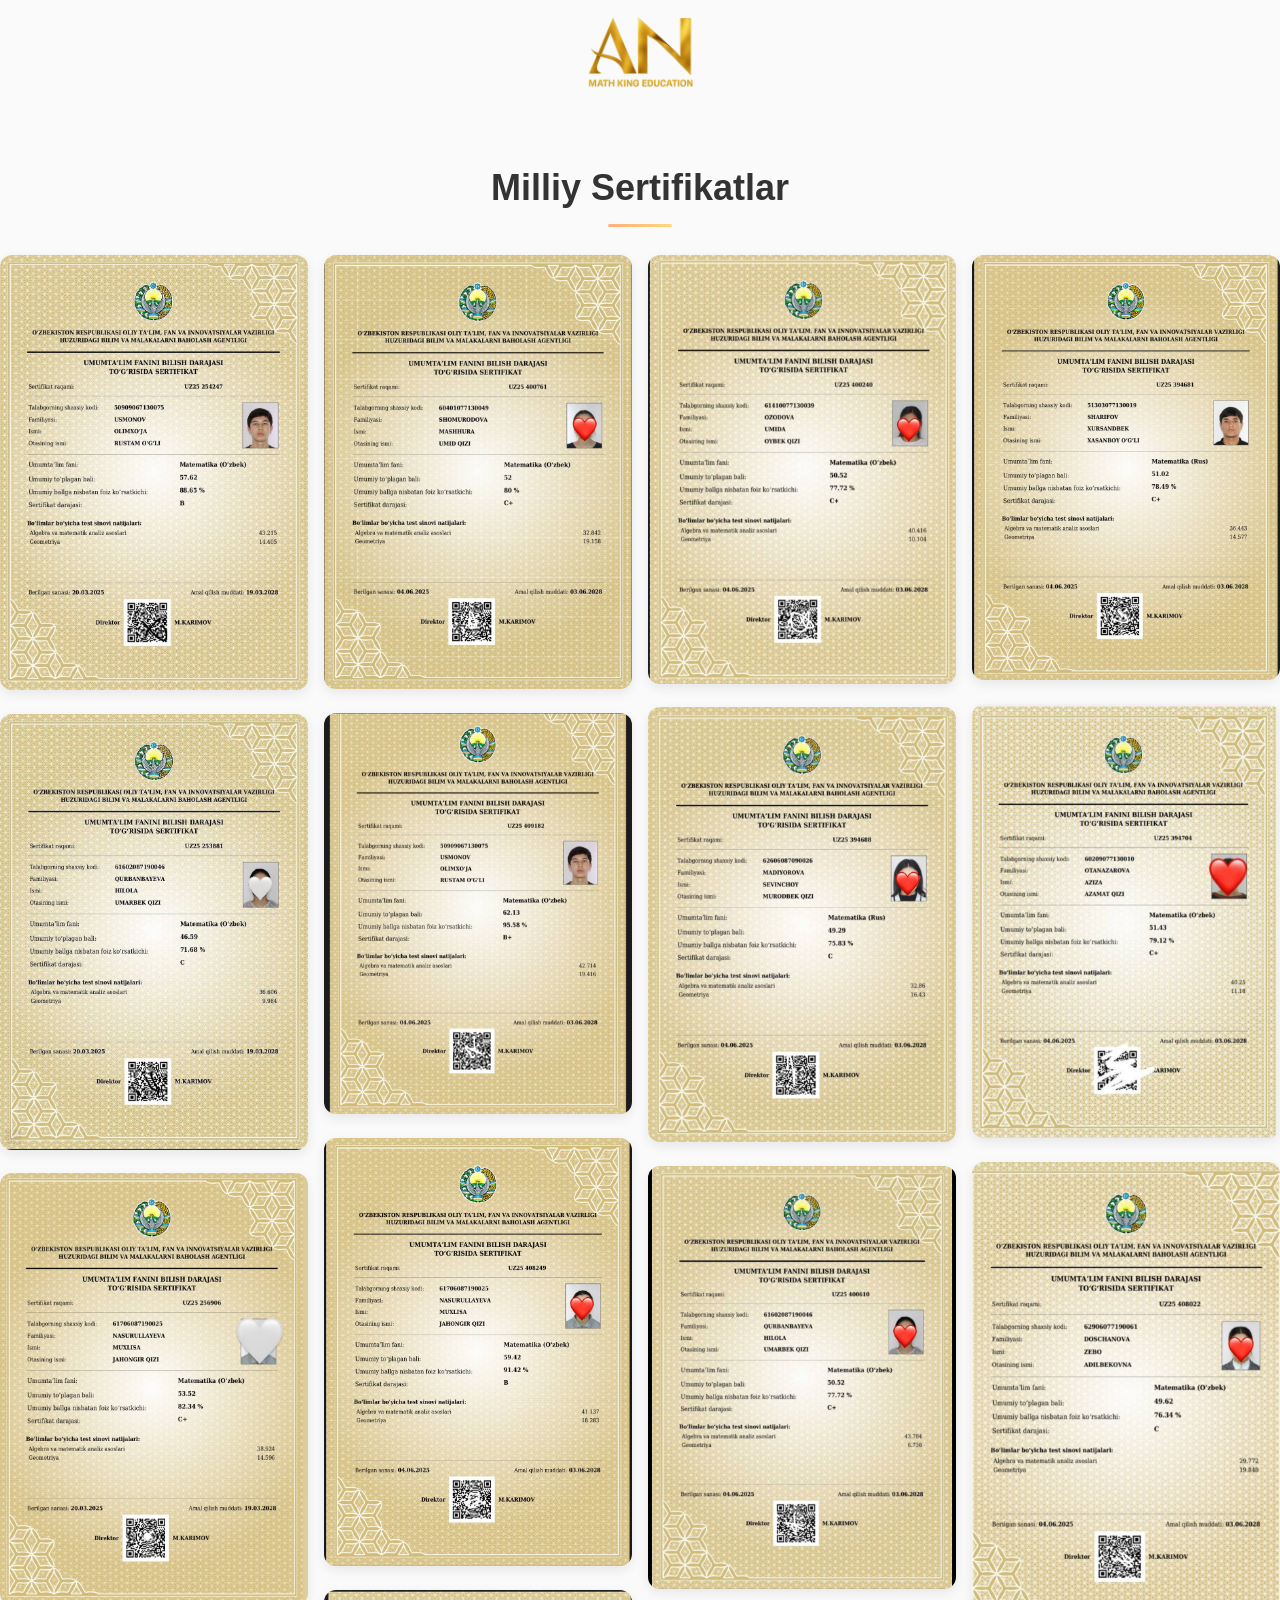
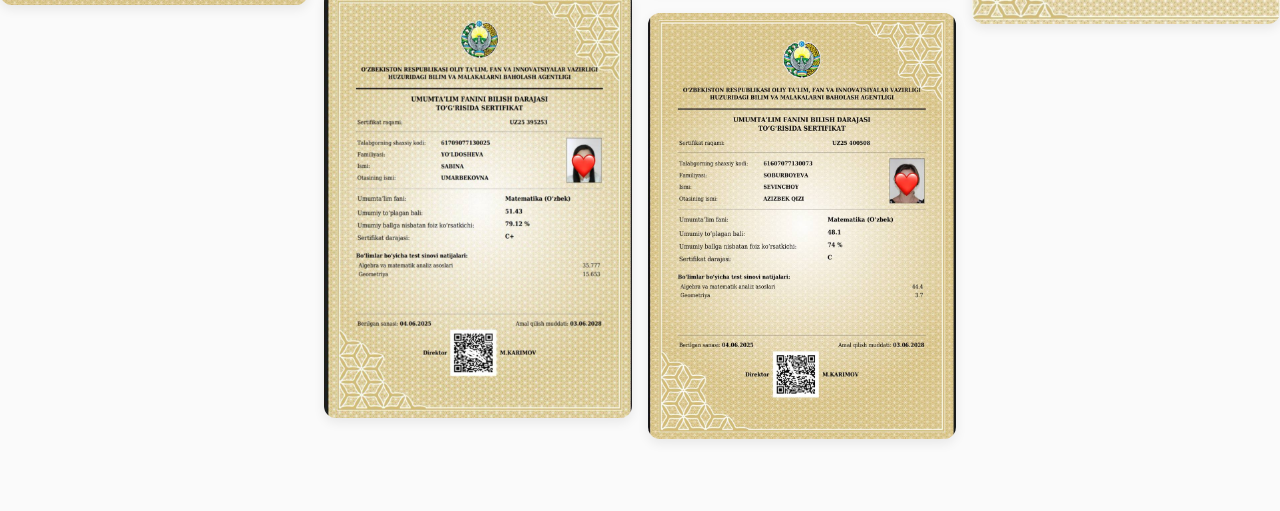
<file: certificates.html>
<!DOCTYPE html>
<html lang="uz">
<head>
  <meta charset="UTF-8" />
  <meta name="viewport" content="width=device-width, initial-scale=1" />
  <title>Milli Sertifikatlar</title>
    <link rel="shortcut icon" href="./assets/images/mathking.png" type="image/x-icon">


  <!-- CSS -->
  <style>
    /* ------------------------------------------------------------------
   GOOGLE FONT (ixtiyoriy): agar <link> orqali qo‘shmagan bo‘lsangiz,
   CSS ichida import qilish ham mumkin.
------------------------------------------------------------------ */
/* @import url("https://fonts.googleapis.com/css2?family=Poppins:wght@300;400;500;600;700&display=swap"); */

/* ------------------------------------------------------------------
   RESET & BASE
------------------------------------------------------------------ */
*,
*::before,
*::after {
  box-sizing: border-box;
  margin: 0;
  padding: 0;
}

html {
  scroll-behavior: smooth;
}

body {
  font-family: "Poppins", sans-serif;
  line-height: 1.55;
  background: #fafafa;
  color: #222;
  -webkit-font-smoothing: antialiased;
}

/* Ekran cheklangan bo‘lsa rasm va bloklar to‘g‘ri markazda bo‘lsin */
.container {
  width: min(90%, 1200px);
  margin-inline: auto;
}

/* ------------------------------------------------------------------
   SAHIFA SARKICHI
------------------------------------------------------------------ */
.page-title {
  text-align: center;
  padding: 2rem 0 0.75rem;
  font-size: clamp(1.5rem, 4vw, 2.25rem);
  font-weight: 600;
  color: #333;
}

/* Nozik gradient pastki chiziq */
.page-title::after {
  content: "";
  display: block;
  width: 4rem;
  height: 3px;
  margin: 0.5rem auto 0;
  background: linear-gradient(90deg, #ffaf7b 0%, #ffc37b 50%, #ffd87b 100%);
  border-radius: 999px;
}

/* ------------------------------------------------------------------
   MASONRY GALLERY  (CSS COLUMNS USLUBI)
------------------------------------------------------------------ */
.gallery {
  column-gap: 1rem;        /* ustunlar oralig‘i */
  column-count: 1;         /* default – mobil */
  padding-top: 1rem;
  margin-bottom: 3rem;
}

/*  ≥600 px → 2 ta ustun  */
@media (min-width: 600px) {
  .gallery { column-count: 2; }
}

/*  ≥900 px → 3 ta ustun  */
@media (min-width: 900px) {
  .gallery { column-count: 3; }
}

/*  ≥1200 px → 4 ta ustun  */
@media (min-width: 1200px) {
  .gallery { column-count: 4; }
}

/* ------------------------------------------------------------------
   GALLERY ITEMS  (rasmlar kartasi)
------------------------------------------------------------------ */
.gallery img {
  width: 100%;             /* ustun kengligiga moslashadi */
  height: auto;            /* aspect ratio saqlanadi       */
  margin-bottom: 1rem;
  border-radius: 12px;
  background: #e5e5e5;     /* rasm kechikib yuklansa kulrang fon ko‘rinadi */
  object-fit: cover;       /* rasm qirqilmaydi, to‘g‘ri joylashadi */
  box-shadow: 0 4px 12px rgba(0, 0, 0, 0.08);
  transition: transform 0.35s cubic-bezier(0.25, 0.1, 0.25, 1),
              box-shadow 0.35s cubic-bezier(0.25, 0.1, 0.25, 1);
}

/* Hover effekti – biroz kattalashib, soyasi kuchayadi */
.gallery img:hover {
  transform: translateY(-4px) scale(1.04);
  box-shadow: 0 10px 18px rgba(0, 0, 0, 0.12);
  cursor: zoom-in;
}

/* ------------------------------------------------------------------
   LIGHTBOX yoki MODAL qo‘shsangiz, qoida qo‘shishga tayyor joy
------------------------------------------------------------------ */
/* .lightbox { ... } */

/* ------------------------------------------------------------------
   DARK MODE (ixtiyoriy)
------------------------------------------------------------------ */
@media (prefers-color-scheme: dark) {
  body { background: #121212; color: #eaeaea; }
  .gallery img { box-shadow: 0 4px 12px rgba(0, 0, 0, 0.4); }
  .gallery img:hover { box-shadow: 0 10px 18px rgba(0, 0, 0, 0.55); }
  .page-title { color: #fafafa; }
}

  </style>
</head>
<body>
  <center>
  <a href="./index.html"><img src="./assets/images/mathking.png" style="width: 120px; height: auto; background-size: cover;" alt=""></a>

  </center>
  <h1 class="page-title">Milliy Sertifikatlar</h1>

  <!-- Masonry konteyneri -->
  <main id="gallery" class="gallery"></main>

  <!-- JS -->
  <script src="./ngallery.js"></script>
</body>
</html>
</file>
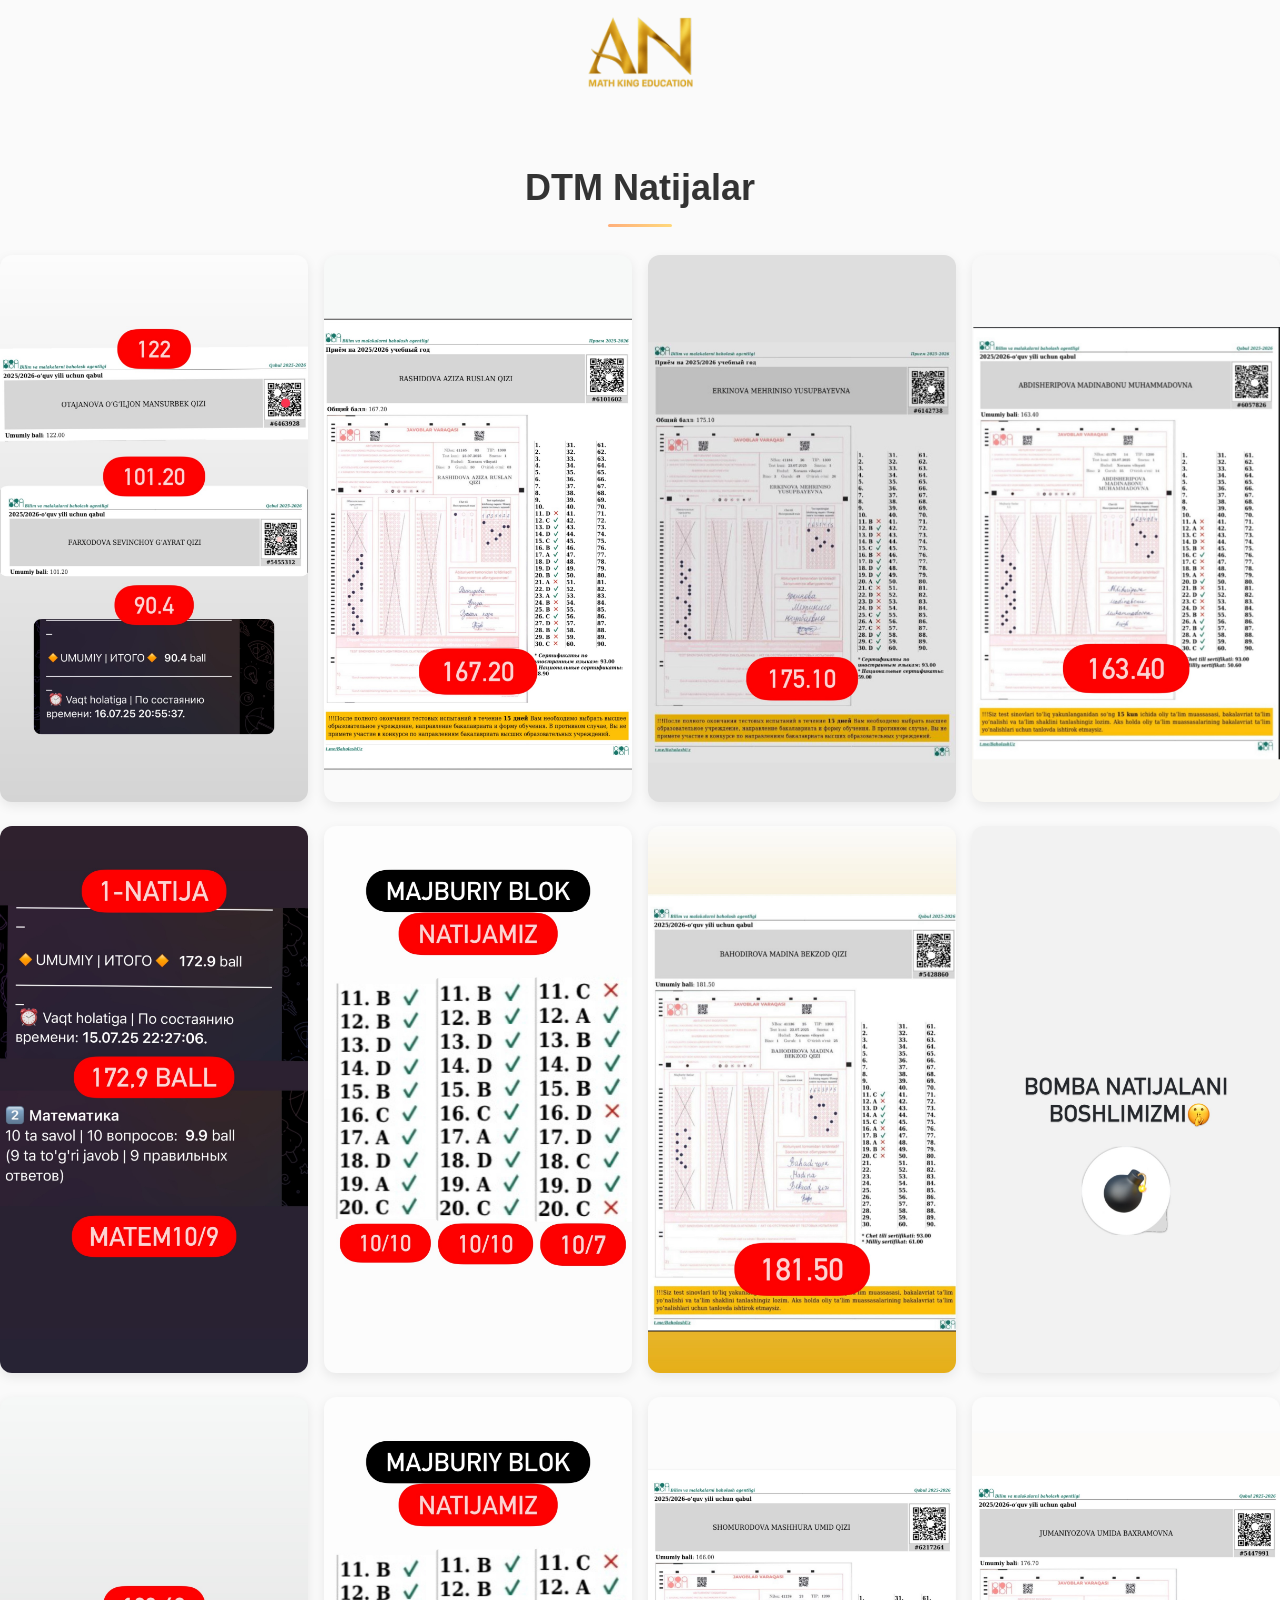
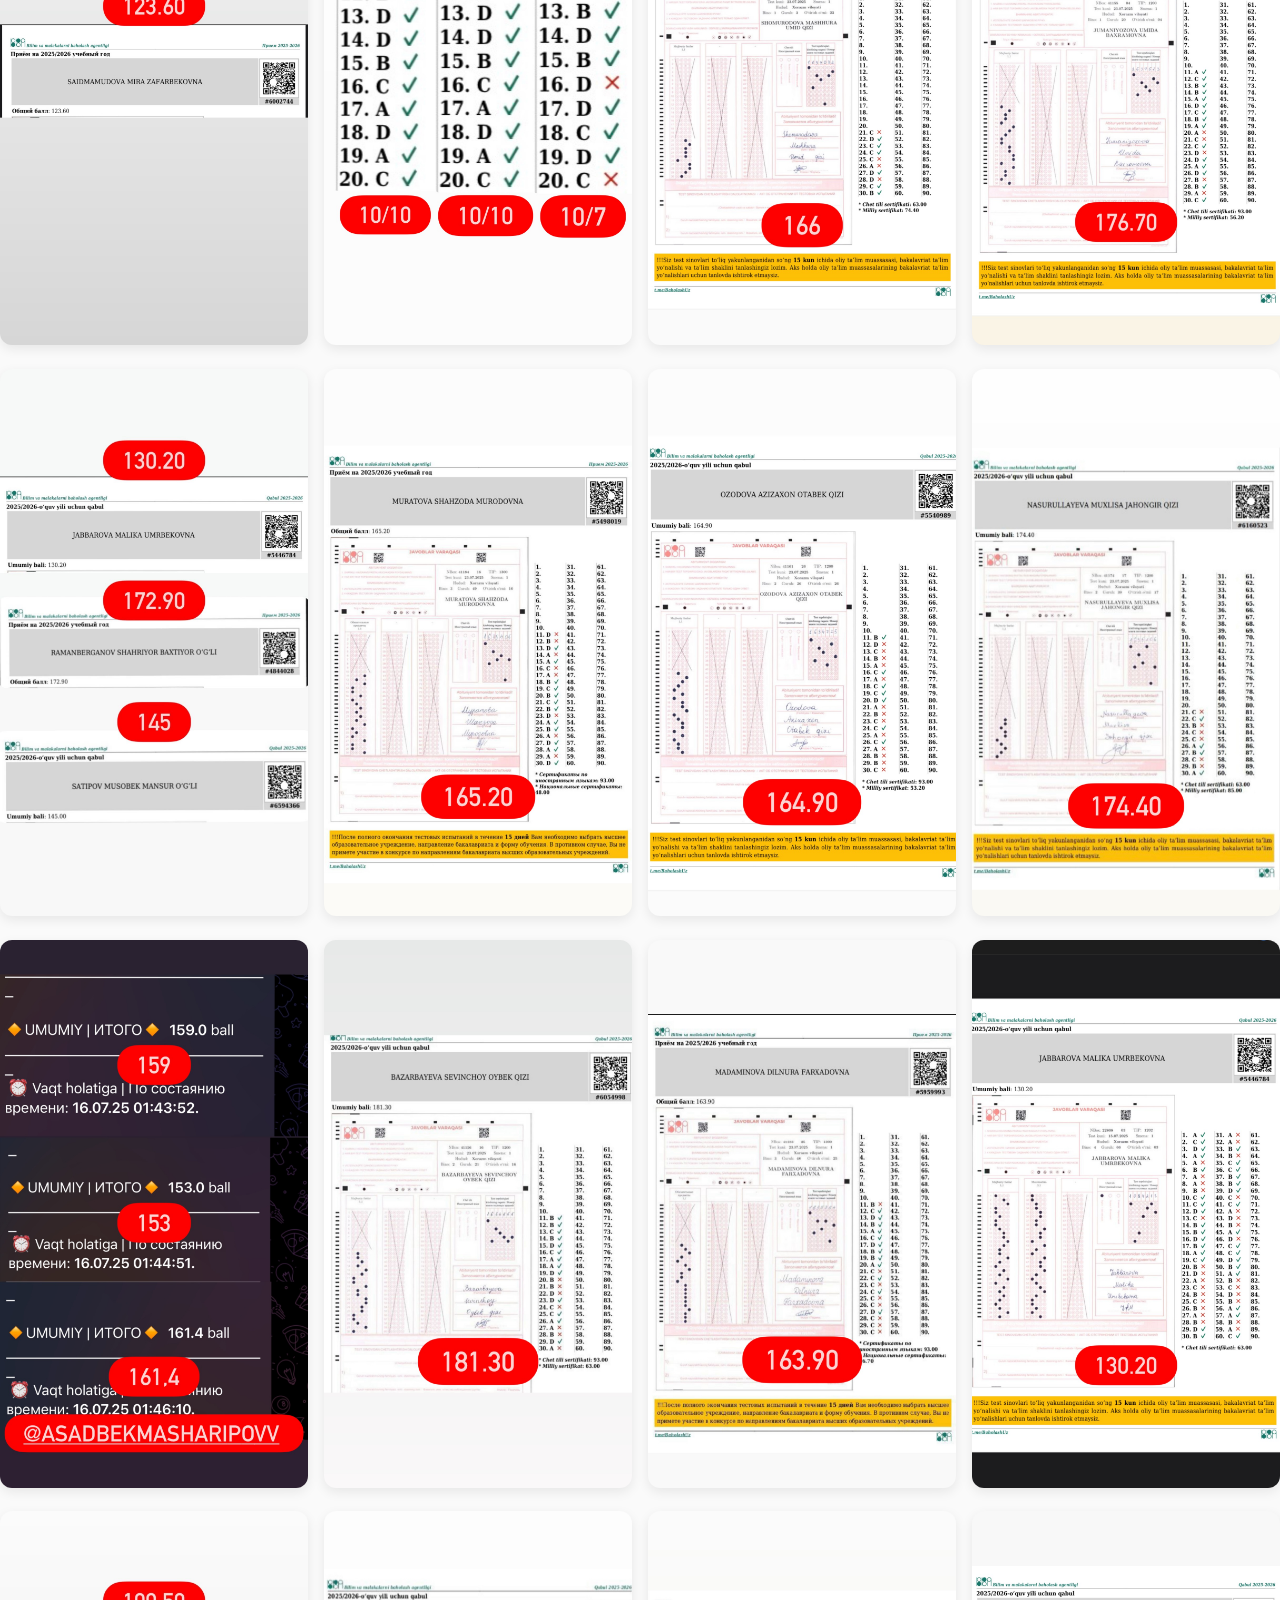
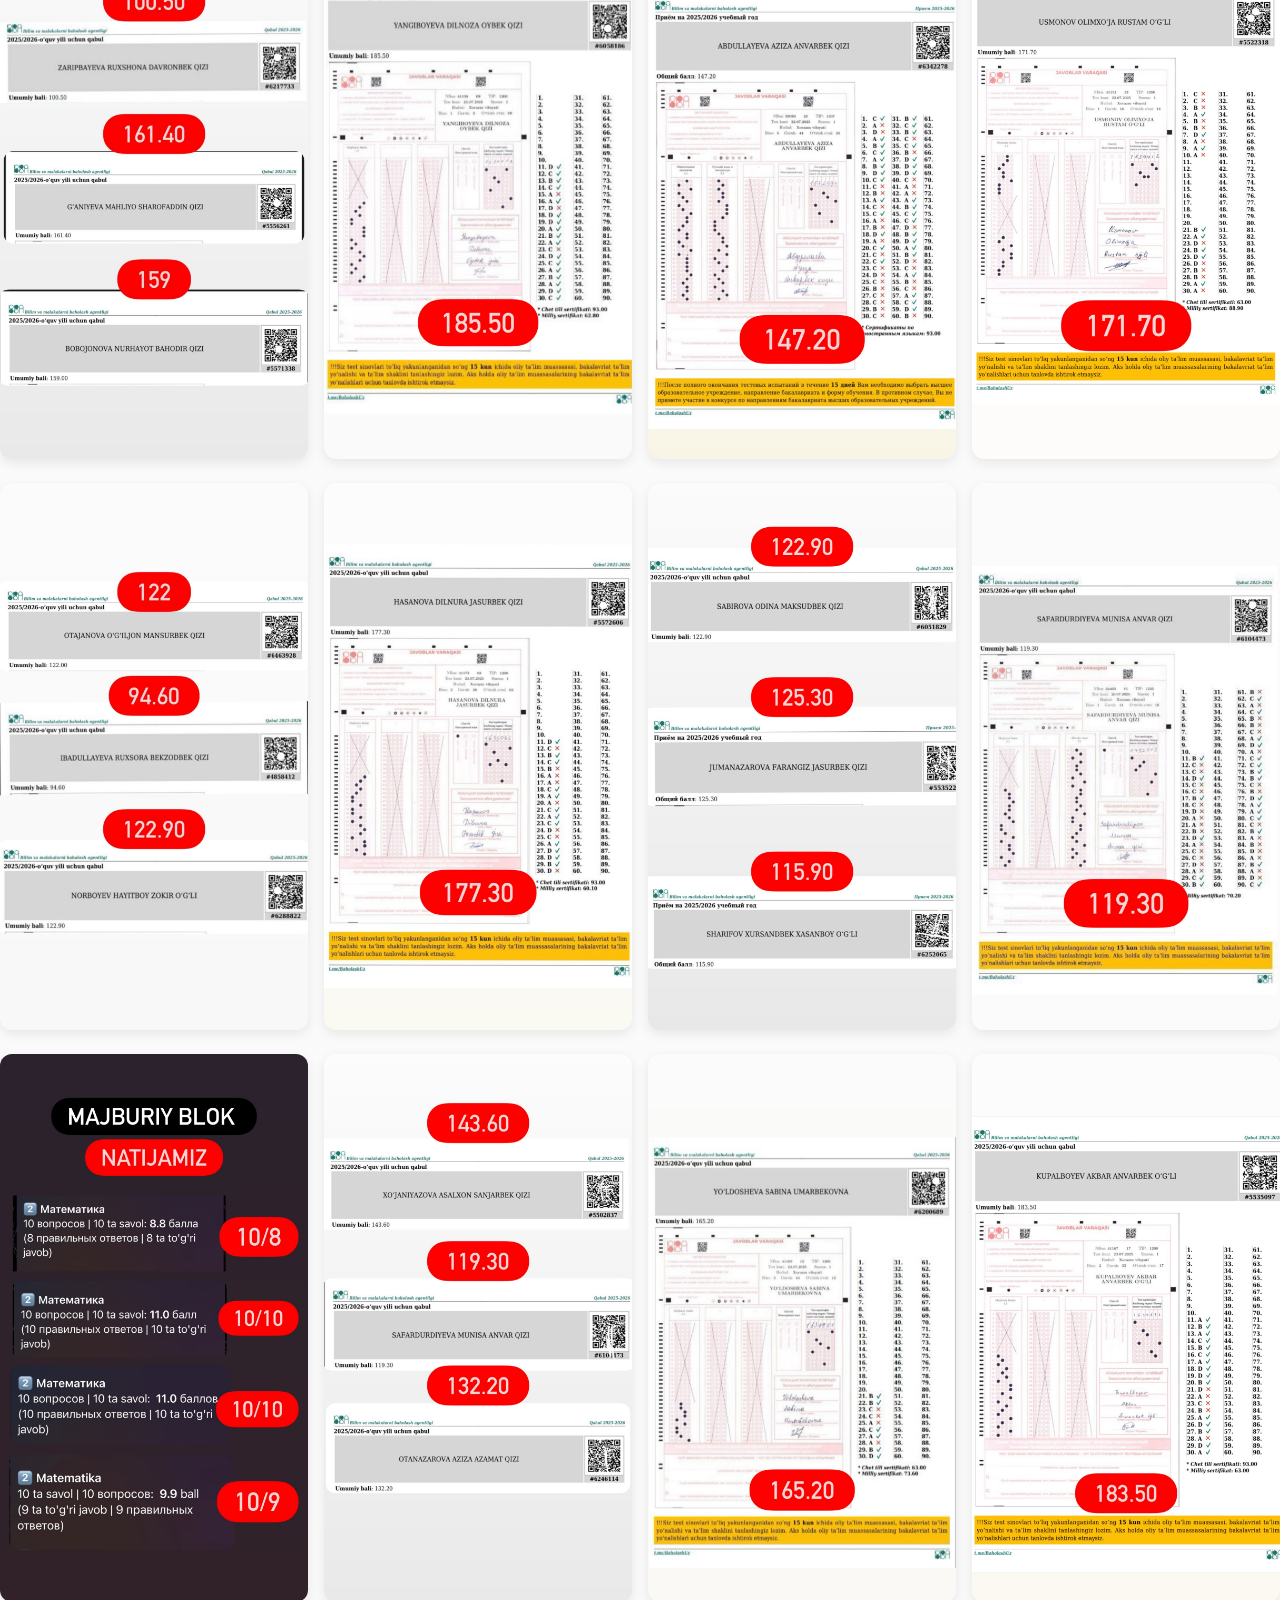
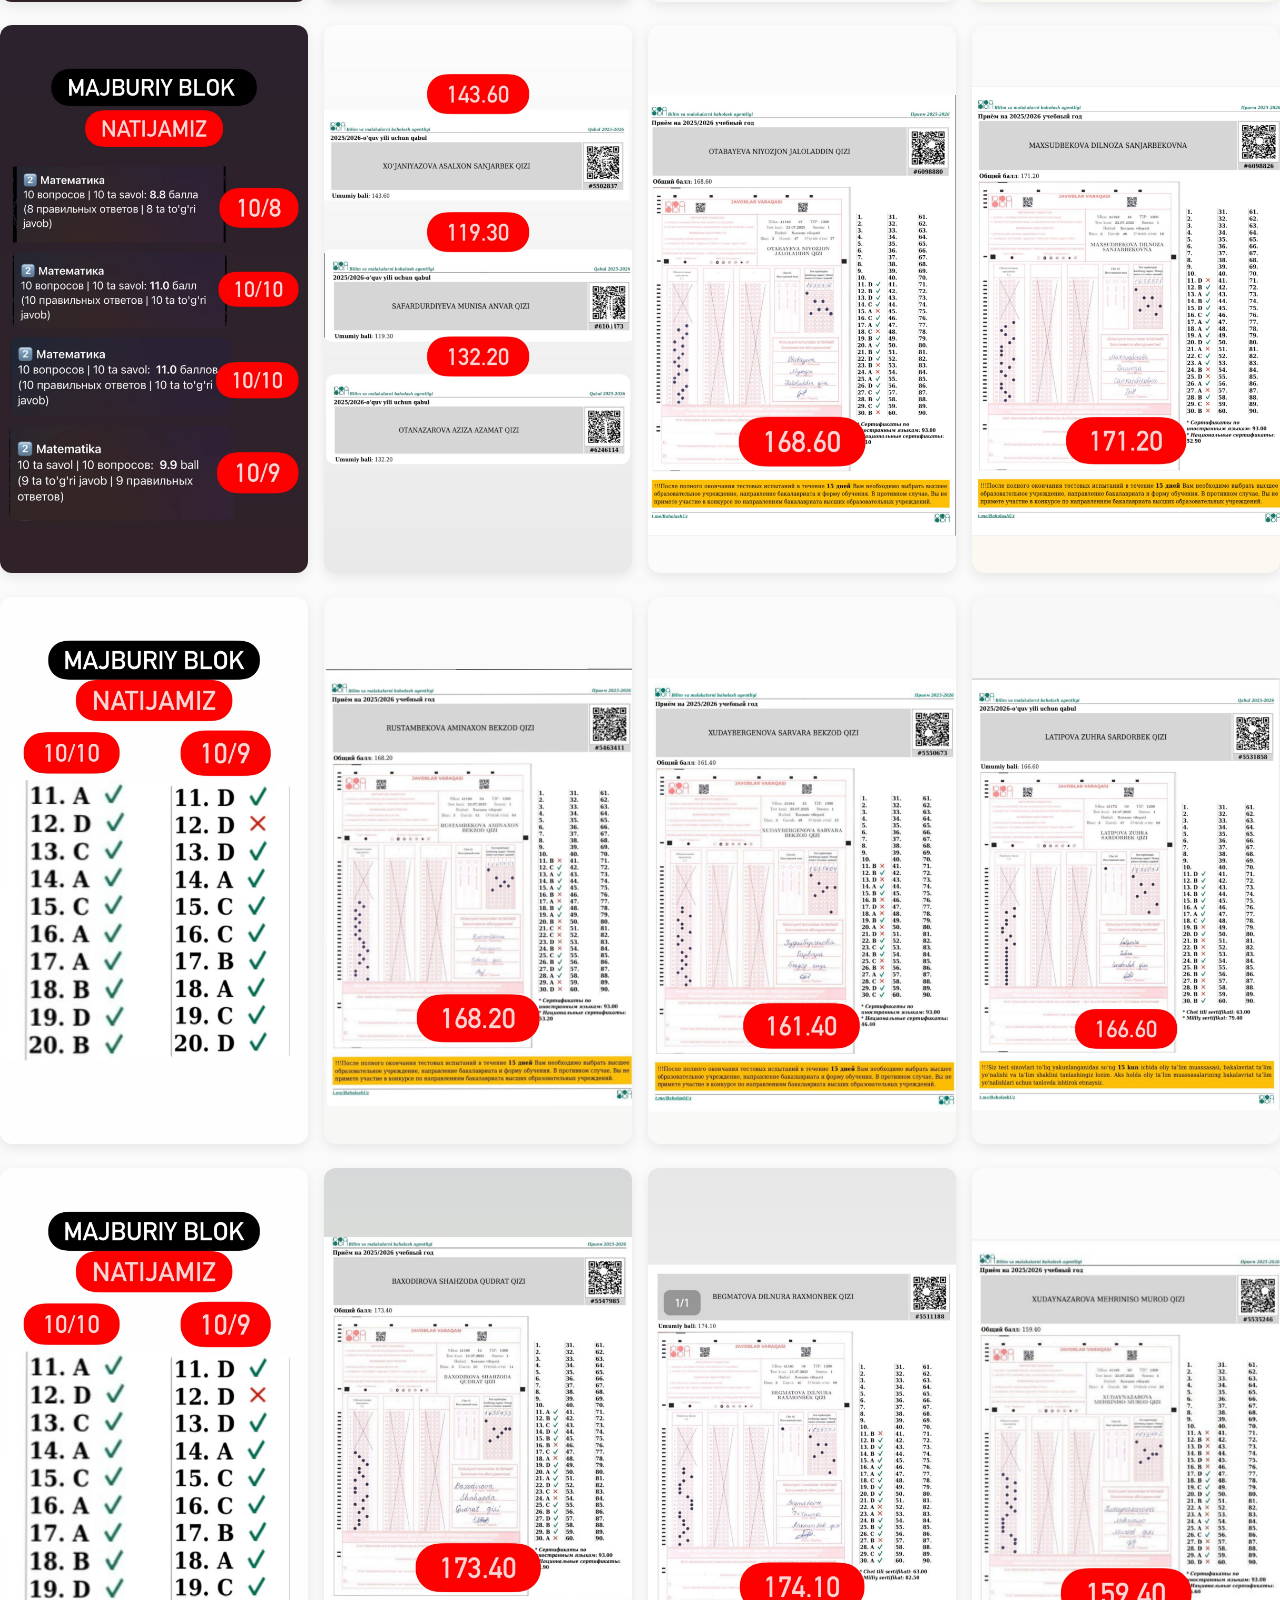
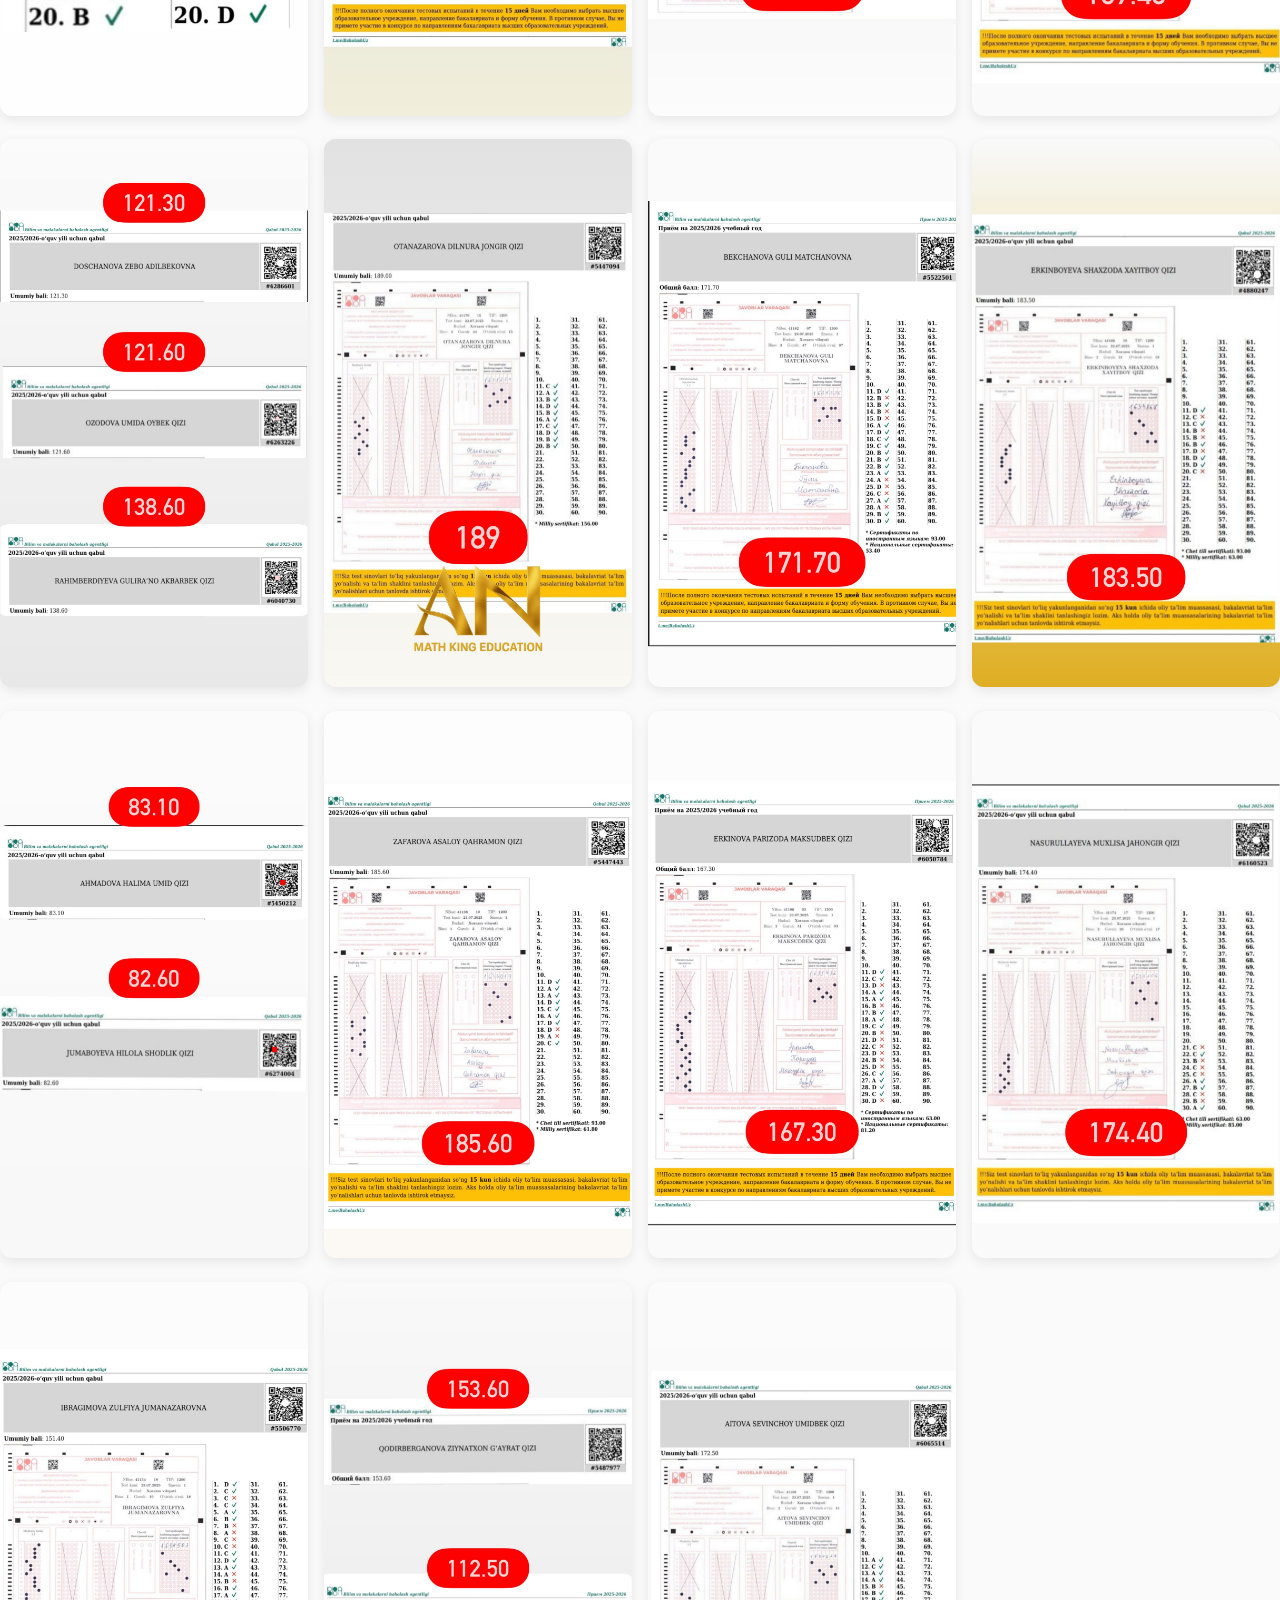
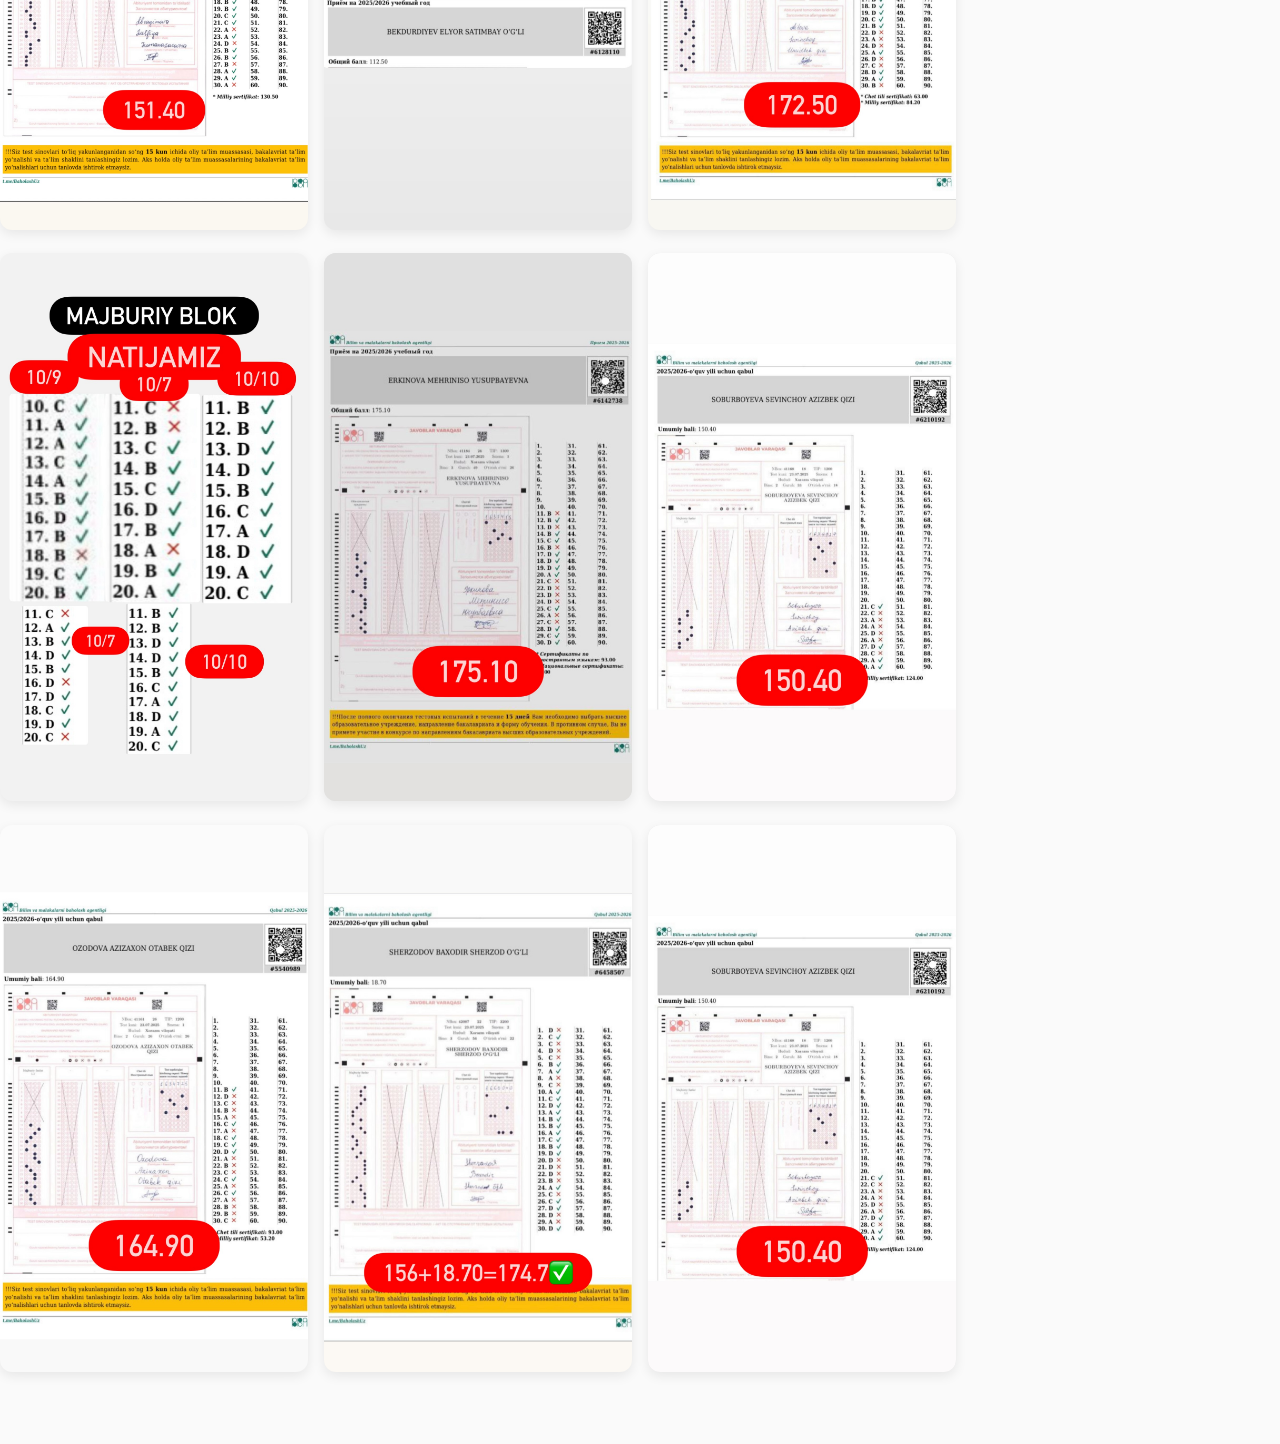
<file: dtmresults.html>
<!DOCTYPE html>
<html lang="uz">
<head>
  <meta charset="UTF-8" />
  <meta name="viewport" content="width=device-width, initial-scale=1" />
  <title>DTM Natijalari</title>
    <link rel="shortcut icon" href="./assets/images/mathking.png" type="image/x-icon">


  <!-- CSS -->
  <style>
    /* ------------------------------------------------------------------
   GOOGLE FONT (ixtiyoriy): agar <link> orqali qo‘shmagan bo‘lsangiz,
   CSS ichida import qilish ham mumkin.
------------------------------------------------------------------ */
/* @import url("https://fonts.googleapis.com/css2?family=Poppins:wght@300;400;500;600;700&display=swap"); */

/* ------------------------------------------------------------------
   RESET & BASE
------------------------------------------------------------------ */
*,
*::before,
*::after {
  box-sizing: border-box;
  margin: 0;
  padding: 0;
}

html {
  scroll-behavior: smooth;
}

body {
  font-family: "Poppins", sans-serif;
  line-height: 1.55;
  background: #fafafa;
  color: #222;
  -webkit-font-smoothing: antialiased;
}

/* Ekran cheklangan bo‘lsa rasm va bloklar to‘g‘ri markazda bo‘lsin */
.container {
  width: min(90%, 1200px);
  margin-inline: auto;
}

/* ------------------------------------------------------------------
   SAHIFA SARKICHI
------------------------------------------------------------------ */
.page-title {
  text-align: center;
  padding: 2rem 0 0.75rem;
  font-size: clamp(1.5rem, 4vw, 2.25rem);
  font-weight: 600;
  color: #333;
}

/* Nozik gradient pastki chiziq */
.page-title::after {
  content: "";
  display: block;
  width: 4rem;
  height: 3px;
  margin: 0.5rem auto 0;
  background: linear-gradient(90deg, #ffaf7b 0%, #ffc37b 50%, #ffd87b 100%);
  border-radius: 999px;
}

/* ------------------------------------------------------------------
   MASONRY GALLERY  (CSS COLUMNS USLUBI)
------------------------------------------------------------------ */
.gallery {
  column-gap: 1rem;        /* ustunlar oralig‘i */
  column-count: 1;         /* default – mobil */
  padding-top: 1rem;
  margin-bottom: 3rem;
}

/*  ≥600 px → 2 ta ustun  */
@media (min-width: 600px) {
  .gallery { column-count: 2; }
}

/*  ≥900 px → 3 ta ustun  */
@media (min-width: 900px) {
  .gallery { column-count: 3; }
}

/*  ≥1200 px → 4 ta ustun  */
@media (min-width: 1200px) {
  .gallery { column-count: 4; }
}

/* ------------------------------------------------------------------
   GALLERY ITEMS  (rasmlar kartasi)
------------------------------------------------------------------ */
.gallery img {
  width: 100%;             /* ustun kengligiga moslashadi */
  height: auto;            /* aspect ratio saqlanadi       */
  margin-bottom: 1rem;
  border-radius: 12px;
  background: #e5e5e5;     /* rasm kechikib yuklansa kulrang fon ko‘rinadi */
  object-fit: cover;       /* rasm qirqilmaydi, to‘g‘ri joylashadi */
  box-shadow: 0 4px 12px rgba(0, 0, 0, 0.08);
  transition: transform 0.35s cubic-bezier(0.25, 0.1, 0.25, 1),
              box-shadow 0.35s cubic-bezier(0.25, 0.1, 0.25, 1);
}

/* Hover effekti – biroz kattalashib, soyasi kuchayadi */
.gallery img:hover {
  transform: translateY(-4px) scale(1.04);
  box-shadow: 0 10px 18px rgba(0, 0, 0, 0.12);
  cursor: zoom-in;
}

/* ------------------------------------------------------------------
   LIGHTBOX yoki MODAL qo‘shsangiz, qoida qo‘shishga tayyor joy
------------------------------------------------------------------ */
/* .lightbox { ... } */

/* ------------------------------------------------------------------
   DARK MODE (ixtiyoriy)
------------------------------------------------------------------ */
@media (prefers-color-scheme: dark) {
  body { background: #121212; color: #eaeaea; }
  .gallery img { box-shadow: 0 4px 12px rgba(0, 0, 0, 0.4); }
  .gallery img:hover { box-shadow: 0 10px 18px rgba(0, 0, 0, 0.55); }
  .page-title { color: #fafafa; }
}

  </style>
</head>
<body>
  <center>
  <a href="./index.html"><img src="./assets/images/mathking.png" style="width: 120px; height: auto; background-size: cover;" alt=""></a>

  </center>
  <h1 class="page-title">DTM Natijalar</h1>

  <!-- Masonry konteyneri -->
  <main id="gallery" class="gallery"></main>

  <!-- JS -->
  <script src="./gallery.js"></script>
</body>
</html>
</file>
